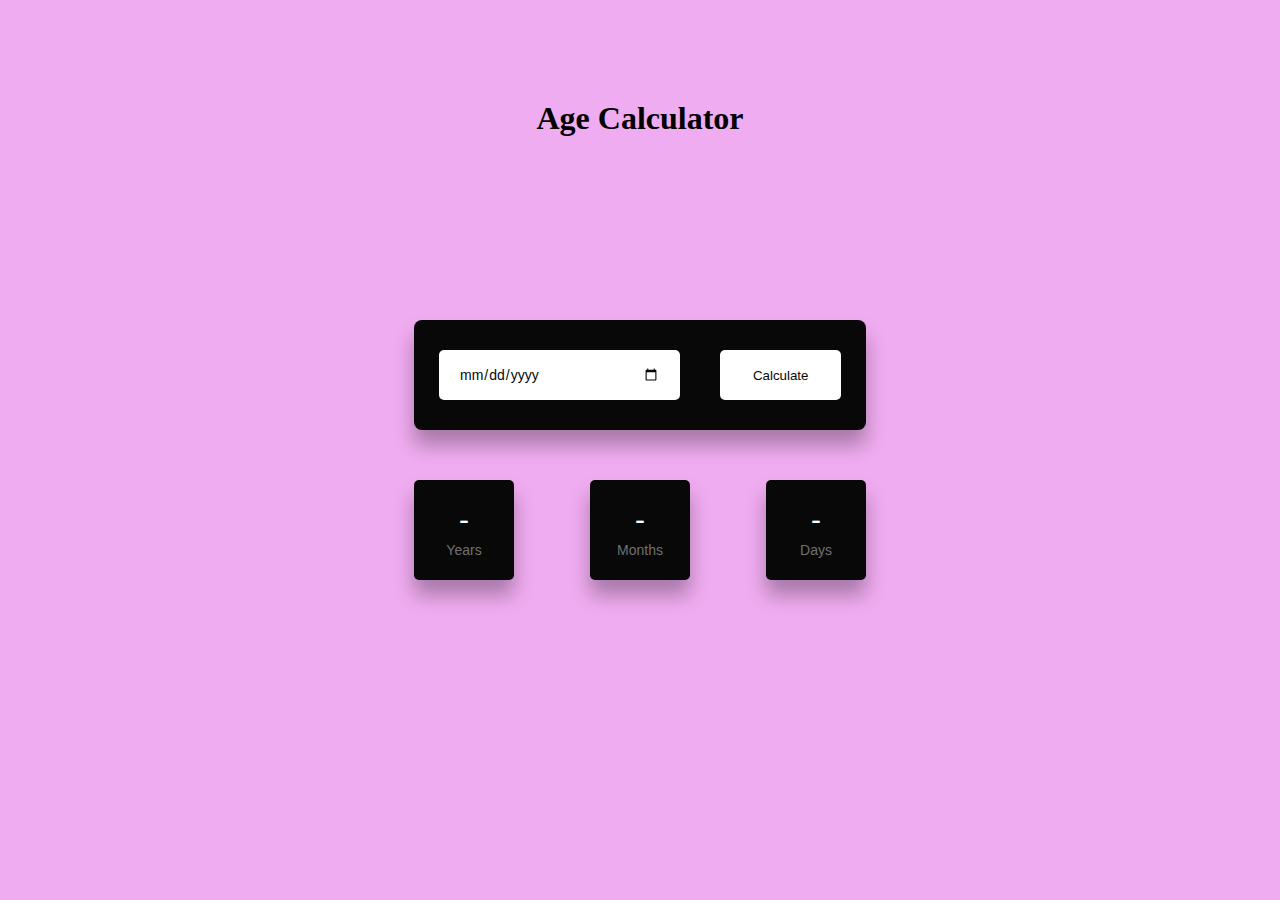
<file: index.html>
<!DOCTYPE html>
<html lang="en">
<head>
    <title>Age Calculator</title>
    <link rel="stylesheet" href="style.css">
</head>
<body>
    <h1>Age Calculator</h1>
    <div class="container">
        <div class="inputs-wrapper">
            <input type="date" id="date-input">
            <button onclick="ageCalculate()">Calculate</button>
        </div>
        <div class="outputs-wrapper">
            <div>
                <span id="years">
                    -
                </span>
                <p>
                    Years
                </p>
            </div>
            <div>
                <span id="months">
                    -
                </span>
                <p>
                   Months
                </p>
            </div>
            <div>
                <span id="days">
                    -
                </span>
                <p>
                    Days
                </p>
            </div>
        </div>
    </div>
    <script src="index.js"></script>
</body>
</html>
</file>
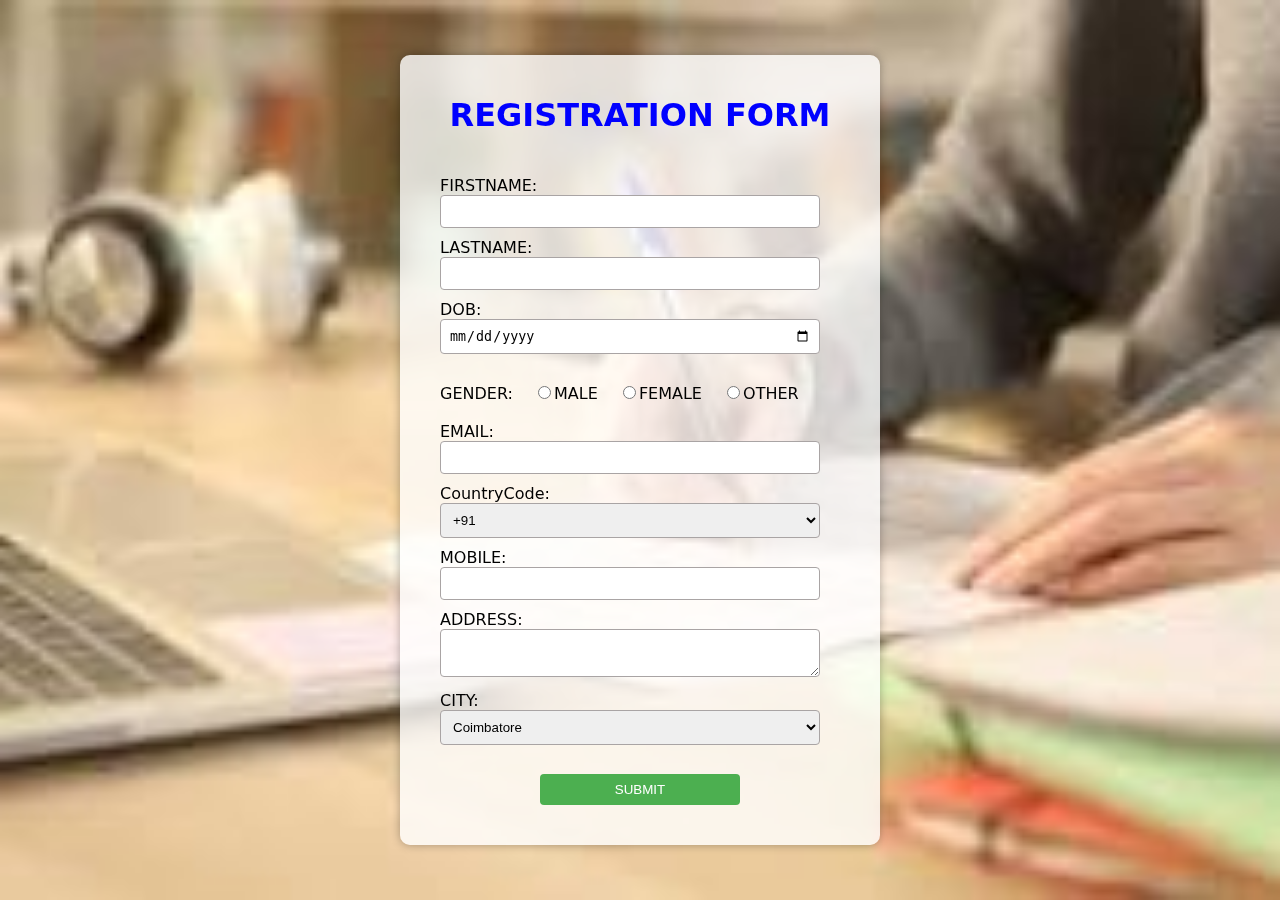
<file: 14-3-24  Task/index.html>
<!DOCTYPE html>
<html>
    <head>
        <title>Registration Form </title>
        <style>
             body {
                margin: 0;
                padding: 0;
                font-family: system-ui, -apple-system, BlinkMacSystemFont, 'Segoe UI', Roboto, Oxygen, Ubuntu, Cantarell, 'Open Sans', 'Helvetica Neue', sans-serif;
                display: flex;
                justify-content:center;
                align-items: center;
                height: 100vh;
            }
            .background {
                position: fixed;
                top: 0;
                left: 0;
                width: 100%;
                height: 100%;
                background: url('fill.jpeg') no-repeat center center fixed;
                background-size: cover;
    
            }
            form {
                width: 400px;
                padding: 20px;
                border-radius: 10px;
            }
           
            input[type="text"],
            input[type="email"],
            input[type="password"],
            textarea,
            input[type="date"] ,
            select,
            button{
                width: calc(100% - 20px);
                padding: 8px;
                margin-bottom: 10px;
                box-sizing: border-box;
                border: 1px solid #a9a4a4;
                border-radius: 4px;
            }
            button {
                background-color: #4CAF50;
                color: white;
                border: none;
                cursor: pointer;
                width: 50%; /* Adjust button width */
                margin: 0 auto; /* Center the button */
                display: block; /* Make it a block element */
  }
            .form-container {
                position: relative;
                background: rgba(255, 255, 255, 0.8); /* Background color with opacity */
                padding: 20px;
                border-radius: 10px;
                box-shadow: 0 0 10px rgba(0, 0, 0, 0.3); /* Box shadow for the form */
                z-index: 1;
                text-align: left; /* Center align text */
            }
            
            input[type="radio"] {
                margin-left: 20px;
            }

            input[type="submit"] {
                padding: 10px 20px;
                align-items: center;
                border-radius: 5px;
                cursor: pointer;
            }
            </style>
    </head>
    <body>
        <div class="background"></div>
        <div class="form-container">
        <h1 style="text-align: center; color:Blue">REGISTRATION FORM</h1>
        <form>
            FIRSTNAME: <input type="text" name="Firstname" ><br>
            LASTNAME: <input type="text" name="Lastname" ><br>
            DOB: <input type="date" name="dob" ><br><br>
            GENDER: <input type="radio" name="gender" value="Male">MALE 
            <input type="radio" name="gender" value="Male">FEMALE
            <input type="radio" name="gender" value="Male">OTHER <br> <br>
            EMAIL: <input type="email" name="email" ><br>
            CountryCode: <select id="country" >
                <option value="+91">+91</option>
            </select>
            MOBILE: <input type="text" name="mobileno"><br>
            ADDRESS: <textarea name="adress" ></textarea><br>
            CITY: <select id="City">
                <option value="Coimbatore">Coimbatore</option>
                <option value="Chennai">Chennai</option>
                <option value="Tiruppur">Tiruppur</option>
                <option value="Salem">Salem</option>
            </select><br>
            <br>
            <button type="submit">SUBMIT</button>
        </form>
    </div>
    </body>
</html>
</file>
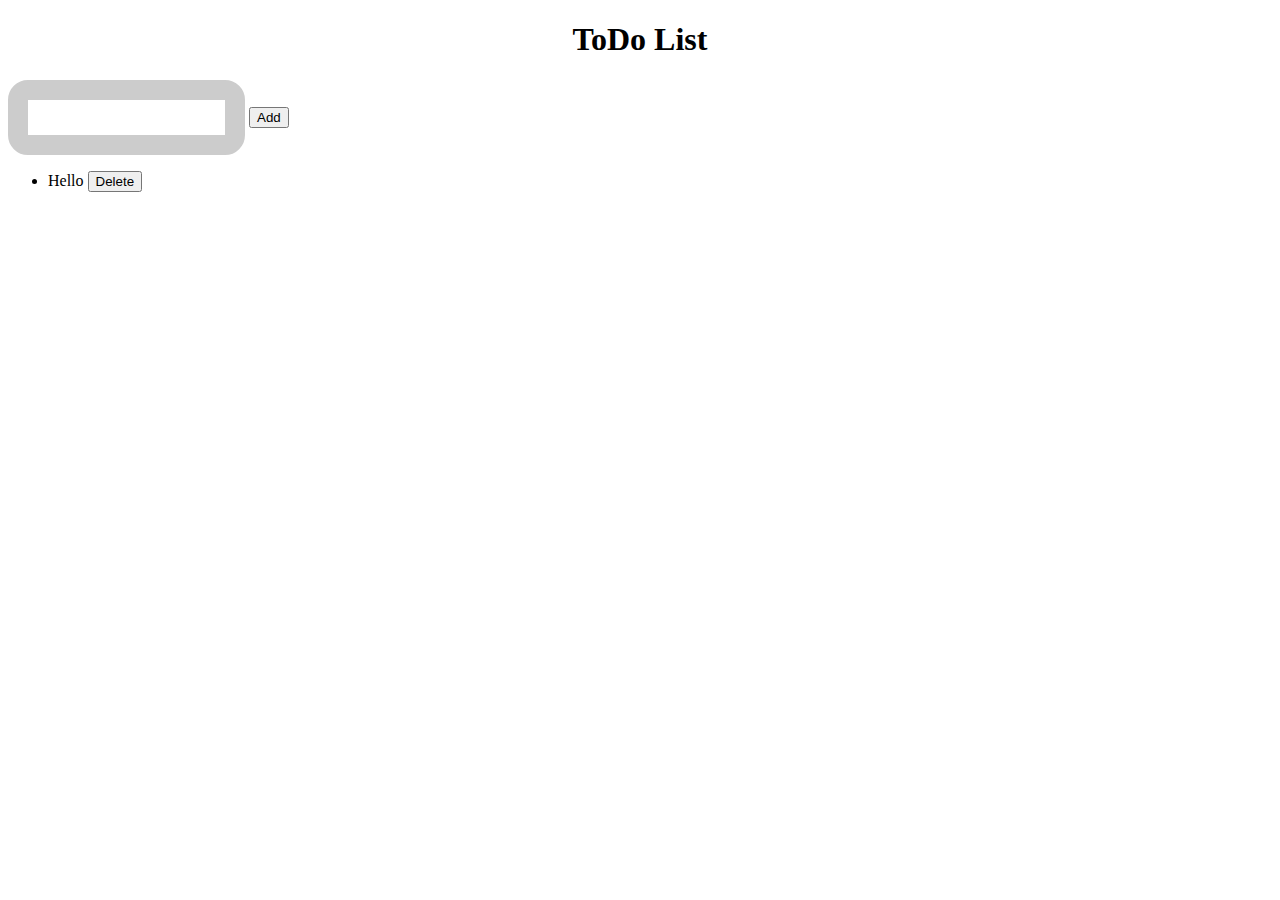
<file: ToDoList.html>
<!--
<div  >
    <h1>Kowsalya</h1>
    <h1>Santhosh</h1>
</div>
<script>
    var div=document.querySelector("div")
    var h1=document.createElement("h1")
    h1.textContent="Hello"
    div.insertAdjacentElement("beforebegin",h1)
</script>
-->
<!DOCTYPE html>
<html>
    <head>
<style>
    h1{
        text-align: center;
    }
    input {
       border: 20px solid #ccc;
       padding: 10px 10px;
       border-radius: 20px;
       
}
</style>
</head>
<body>
<h1>ToDo List</h1>
<input id="input">
<button onclick="add()">Add</button>
<ul id="list-container">
    <li>Hello
        <button onclick="deleteItem(event)">Delete</button>
    </li>

</ul>

<script>
    var ul=document.getElementById("list-container")
    var input=document.getElementById("input")
    function add(){
        var listItem=document.createElement("li")
        listItem.innerHTML=input.value +"<button onclick='deleteItem(event)'>Delete</button>"
        ul.append(listItem)
    }
    function deleteItem(event){
        event.target.parentElement.remove()
    }
</script>
</body>
</html>
</file>
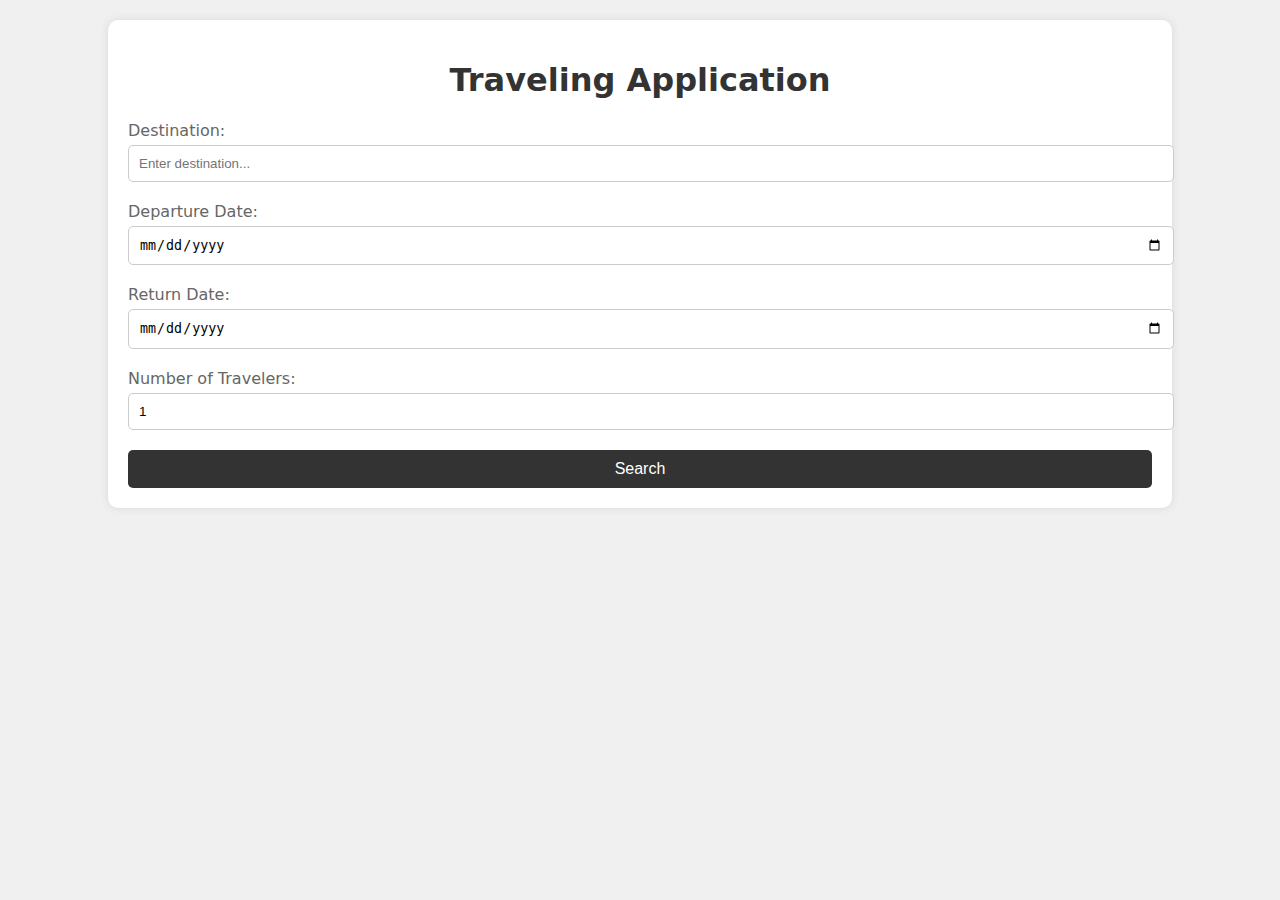
<file: 15-3-24 Task/app.html>
<!DOCTYPE html>
<html lang="en">
<head>
    <meta charset="UTF-8">
    <meta name="viewport" content="width=device-width, initial-scale=1.0">
    <title>Traveling Application</title>
    <style>
        body {
            font-family:system-ui, -apple-system, BlinkMacSystemFont, 'Segoe UI', Roboto, Oxygen, Ubuntu, Cantarell, 'Open Sans', 'Helvetica Neue', sans-serif;
            margin: 0;
            padding: 0;
            background-color: #f0f0f0;
        }
        
        .container {
            width: 80%;
            margin: 20px auto;
            background-color: #fff;
            padding: 20px;
            border-radius: 10px;
            box-shadow: 0 0 10px rgba(0, 0, 0, 0.1);
        }
        
        h1 {
            text-align: center;
            color: #333;
        }
        
        .input-group {
            margin-bottom: 20px;
        }
        
        .input-group label {
            display: block;
            margin-bottom: 5px;
            color: #666;
        }
        
        .input-group input {
            width: 100%;
            padding: 10px;
            border: 1px solid #ccc;
            border-radius: 5px;
        }
        
        .input-group select {
            width: 100%;
            padding: 10px;
            border: 1px solid #ccc;
            border-radius: 5px;
        }
        
        .btn {
            display: block;
            width: 100%;
            padding: 10px;
            background-color: #333;
            color: #fff;
            border: none;
            border-radius: 5px;
            cursor: pointer;
            font-size: 16px;
            text-align: center;
        }
        
        .btn:hover {
            background-color: #555;
        }
        
        .bus-timings {
            margin-top: 20px;
        }
        
        .bus-timings h2 {
            margin-top: 0;
        }
        
        .bus-timings ul {
            list-style-type: none;
            padding: 0;
        }
        
        .bus-timings li {
            margin-bottom: 5px;
            background-color: #f9f9f9;
            padding: 10px;
            border-radius: 5px;
        }
    </style>
</head>
<body>
    <div class="container">
        <h1>Traveling Application</h1>
        <form id="travel-form">
            <div class="input-group">
                <label for="destination">Destination:</label>
                <input type="text" id="destination" name="destination" placeholder="Enter destination...">
            </div>
            <div class="input-group">
                <label for="departure-date">Departure Date:</label>
                <input type="date" id="departure-date" name="departure-date">
            </div>
            <div class="input-group">
                <label for="return-date">Return Date:</label>
                <input type="date" id="return-date" name="return-date">
            </div>
            <div class="input-group">
                <label for="num-travelers">Number of Travelers:</label>
                <input type="number" id="num-travelers" name="num-travelers" min="1" value="1">
            </div>
            <button type="button" class="btn" id="search-btn">Search</button>
        </form>
        <div class="bus-timings" id="bus-timings" style="display: none;">
            <h2>Bus Timings:</h2>
            <div id="chennai-coimbatore">
                <h3>Chennai to Coimbatore:</h3>
                <ul>
                    <li>Departure: 9:00 AM</li>
                    <li>Departure: 11:30 AM</li>
                    <li>Departure: 2:00 PM</li>
                </ul>
            </div>
            <div id="coimbatore-chennai">
                <h3>Coimbatore to Chennai:</h3>
                <ul>
                    <li>Departure: 10:00 AM</li>
                    <li>Departure: 1:30 PM</li>
                    <li>Departure: 4:00 PM</li>
                </ul>
            </div>
        </div>
    </div>
    <script>
        document.getElementById('search-btn').addEventListener('click', function() {
            document.getElementById('bus-timings').style.display = 'block';
        });
    </script>
</body>
</html>
</file>
<file: style.css>
*,
*:before,
*:after{
    padding: 0;
    margin: 0;
    box-sizing: border-box;
}
body{
    background-color: rgb(240, 172, 240)
}
.container{
    width: 40%;
    min-width: 450px;
    position: absolute;
    transform: translate(-50%,-50%);
    left: 50%;
    top: 50%;
    padding: 50px 30px;
}
.container *{
    font-family: "Poppins",sans-serif;
    border: none;
    outline: none;
}
.inputs-wrapper{
    background-color: #080808;
    padding: 30px 25px;
    border-radius: 8px;
    box-shadow: 0 15px 20px rgba(0,0,0,0.3);
    margin-bottom: 50px;
}
input,
button{
    height: 50px;
    background-color: #ffffff;
    color: #080808;
    font-weight: 500;
    border-radius: 5px;
}
input{
    width: 60%;
    padding: 0 20px;
    font-size: 14px;
}
button{
    width: 30%;
    float: right;
}
.outputs-wrapper{
    width: 100%;
    display: flex;
    justify-content: space-between;
}
.outputs-wrapper div{
    height: 100px;
    width: 100px;
    background-color: #080808;
    border-radius: 5px;
    color: #ffffff;
    display: grid;
    place-items: center;
    padding: 20px 0;
    box-shadow: 0 15px 20px rgba(0,0,0,0.3);
}
span{
    font-size: 30px;
    font-weight: 500;
}
p{
    font-size: 14px;
    color: #707070;
    font-weight: 400;
}
h1{
    font-weight: bold;
    color: black;
    text-align: center;
    margin-top: 100px;
}
</file>
